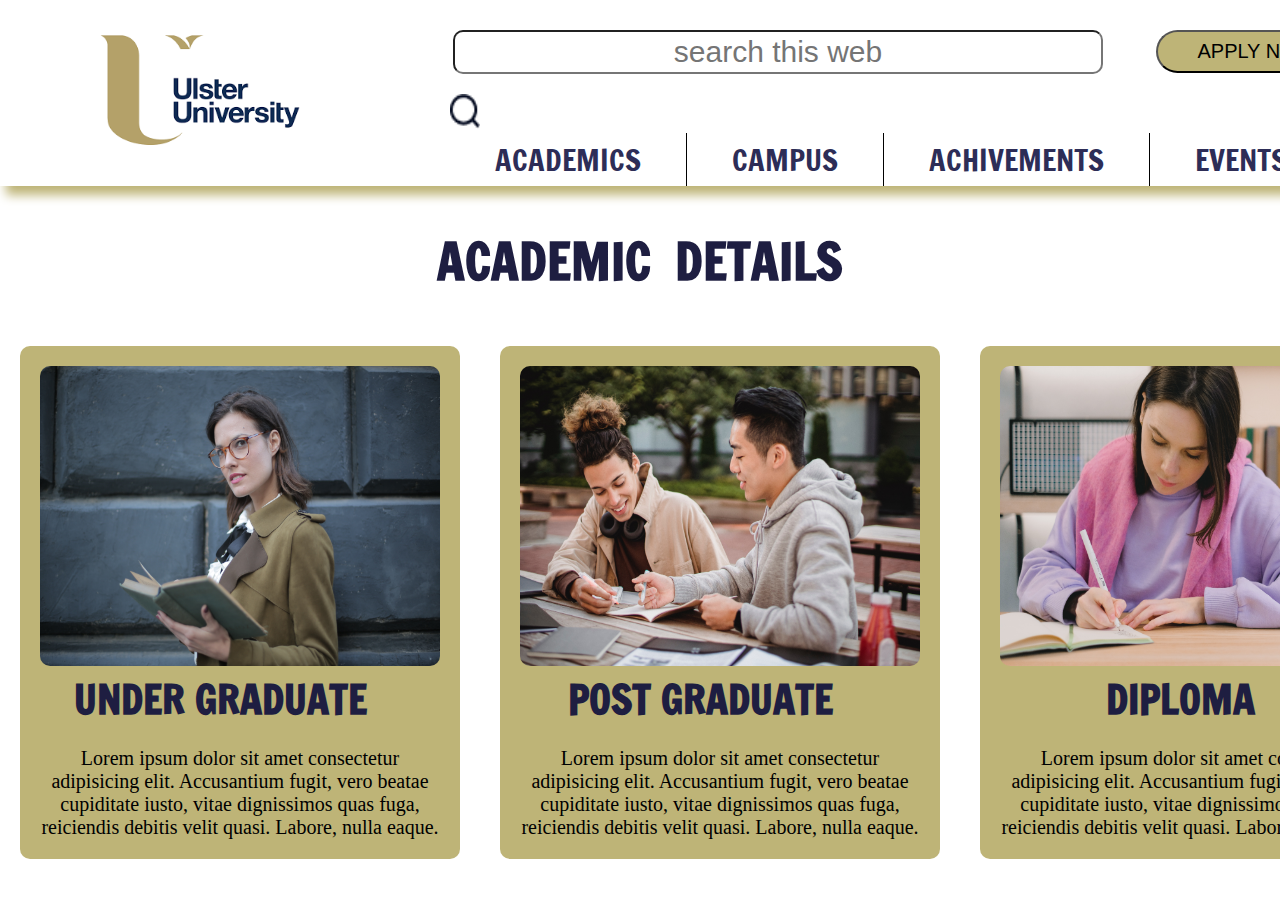
<file: academics.html>
<!DOCTYPE html>
<html lang="en">
<head>
    <meta charset="UTF-8">
    <meta http-equiv="X-UA-Compatible" content="IE=edge">
    <meta name="viewport" content="width=device-width, initial-scale=1.0">
    <link rel="preconnect" href="https://fonts.googleapis.com">
    <link rel="preconnect" href="https://fonts.gstatic.com" crossorigin>
     <link href="https://fonts.googleapis.com/css2?family=Francois+One&family=Squada+One&display=swap" rel="stylesheet">
    <title>ACADEMICS</title>
    <style>
        *{
    box-sizing: border-box;
    text-decoration: none;
    list-style: none;
    margin: 0px;
}
        .details{
            display:flex;
            justify-content: space-between;
        }
        .secpart1 h1{
            display: flex;
            justify-content: center;
            font-family: 'Francois One', sans-serif;
            margin: 30px;
            margin-top: 40px;
            font-size: 50px;
            color: rgb(30, 30, 65);
        }
        .insidesec1 img{
            height: 300px;
            width:400px;
            border-radius: 10px;
            margin:20px;
            margin-bottom: 0px;
        }
        .insidesec1 p{
            width:400px;
            text-align: center;
            font-size: 20px;
            margin:20px;
        }
        .insidesec1 h2{
            font-family: 'Francois One', sans-serif;
            color: rgb(30, 30, 65);
            width:400px;
            text-align: center;
            font-size: 40px;
        }
        .insidesec1{
            margin:20px;
            background-color:rgb(190, 180, 119);
            border-radius: 10px;
        }
        /* navigation bar */
.navbar{
    display:flex;
    box-shadow: 10px 5px 10px 4px rgb(190, 180, 119);
}
.navbar img{
    height: 150px;
    width: 200px;
    margin-top:15px;
    margin-left: 100px;
    margin-right: 150px;
}
.nav2{
    display:flex; 
    justify-content: center;
}

#section1{
    display:flex;
}
.navbar span{
    display: block;
}

#section1 li{
    padding:5px;
    margin:0px 40px;
    font-size: 30px;
}
#section1 li a{
    color: rgb(45, 45, 87);
    font-family: 'Francois One', sans-serif;
    font-size: 30px;
}

.bttn{
    margin:30px 3px;
    margin-left: 50px;
    margin-bottom:20px;
    padding: 8px;
    text-align: center;
    font-size: 20px;
    border-radius:40px;
    width: 200px;
    background-color: rgb(190, 180, 119);
    transition: all;
}
.search{
    margin:30px 3px;
    margin-bottom: 20px;
    padding: 3px;
    text-align: center;
    font-size: 30px;
    width: 650px;
    border-radius: 10px;
}
.nav2 img{
    margin: 0px;
    height: 35px;
    width: 30px;
}
.verticleline{
    border-left:thin solid #000000;
}
.bttn:hover{
    background-color:rgb(61, 61, 150);
    color: white;
    cursor: pointer;
    margin:25px 3px;
    margin-left: 50px;
    margin-bottom:20px;
    width: 205px;
}
.navbar img:hover{
    cursor: pointer;
}
#section1 li a:hover{
    cursor: pointer;
   text-decoration: underline;

}
/* section2*/
#section2{
    margin-top: 90px;
   display: flex;
   justify-content:space-between;
   align-items: center;
   background-color: rgb(30, 30, 65);
   height:450px;
}
#section2 img{
    margin: 50px;
    margin-top: 0px;
    margin-bottom: -20px;
    margin-right: 50px;
    height: 550px;
    width:800px;
    border: 4px solid rgb(255, 255, 255);
    box-shadow: 0px 0px 0px 8px rgb(10, 10, 10);
}
#section2 h1{
    margin-left: 150px;
    font-size: 100px;
    font-family: 'Francois One', sans-serif;
    color:white;
}
#section2 h2{
    margin-left: 100px;
    font-size: 60px;
    font-family: 'Montserrat', sans-serif;
    color:white;
    border: 7px solid rgb(190, 180, 119);
    border-top:none;
    border-left:none;
    border-right:none;
}


    </style>
</head>
<body>
    <header>
        <nav class="navbar">
            <a href="index.html"><img src="images/college_logo.png" alt="college logo"></a>
            <span>
            <div class="nav2">
                <div>
                    <input class="search" type="text" placeholder="search this web">
                    <img src="images/Group (3).png" alt="">
                </div>
                <div>
                    <button class="bttn">APPLY NOW</button>
                </div>
            </div>
            <div id="section1">
                <li><a href="academics.html">ACADEMICS</a></li>
                <div class="verticleline">
                <li><a href="campus.html">CAMPUS</a></li>
                </div>
                <div class="verticleline">
                <li><a href="achievements.html">ACHIVEMENTS</a></li>
                </div>
                <div class="verticleline">
                <li><a href="events.html">EVENTS</a></li>
                </div>
            </div>
           </span>
        </nav>
    </header>
    <div class="secpart1">
        <h1>ACADEMIC   &nbspDETAILS</h1>
        <div class="details">
        <div class="insidesec1" id="part1">
            <img src="images/pexels-andrea-piacquadio-3772712.jpg" alt="">
            <h2>UNDER GRADUATE</h2>
            <p>Lorem ipsum dolor sit amet consectetur adipisicing elit. Accusantium fugit, vero beatae cupiditate iusto, vitae dignissimos quas fuga, reiciendis debitis velit quasi. Labore, nulla eaque.</p>
        </div>
        <div class="insidesec1" id="part2">
            <img src="images/pexels-armin-rimoldi-5553938.jpg" alt="">
            <h2>POST GRADUATE</h2>
            <p>Lorem ipsum dolor sit amet consectetur adipisicing elit. Accusantium fugit, vero beatae cupiditate iusto, vitae dignissimos quas fuga, reiciendis debitis velit quasi. Labore, nulla eaque.</p>
        </div>
        <div class="insidesec1" id="part3">
            <img src="images/pexels-shvets-production-7516381.jpg" alt="">
            <h2>DIPLOMA</h2>
            <p>Lorem ipsum dolor sit amet consectetur adipisicing elit. Accusantium fugit, vero beatae cupiditate iusto, vitae dignissimos quas fuga, reiciendis debitis velit quasi. Labore, nulla eaque.</p>
        </div>
    </div>
    </div>
</body>
</html>
</file>
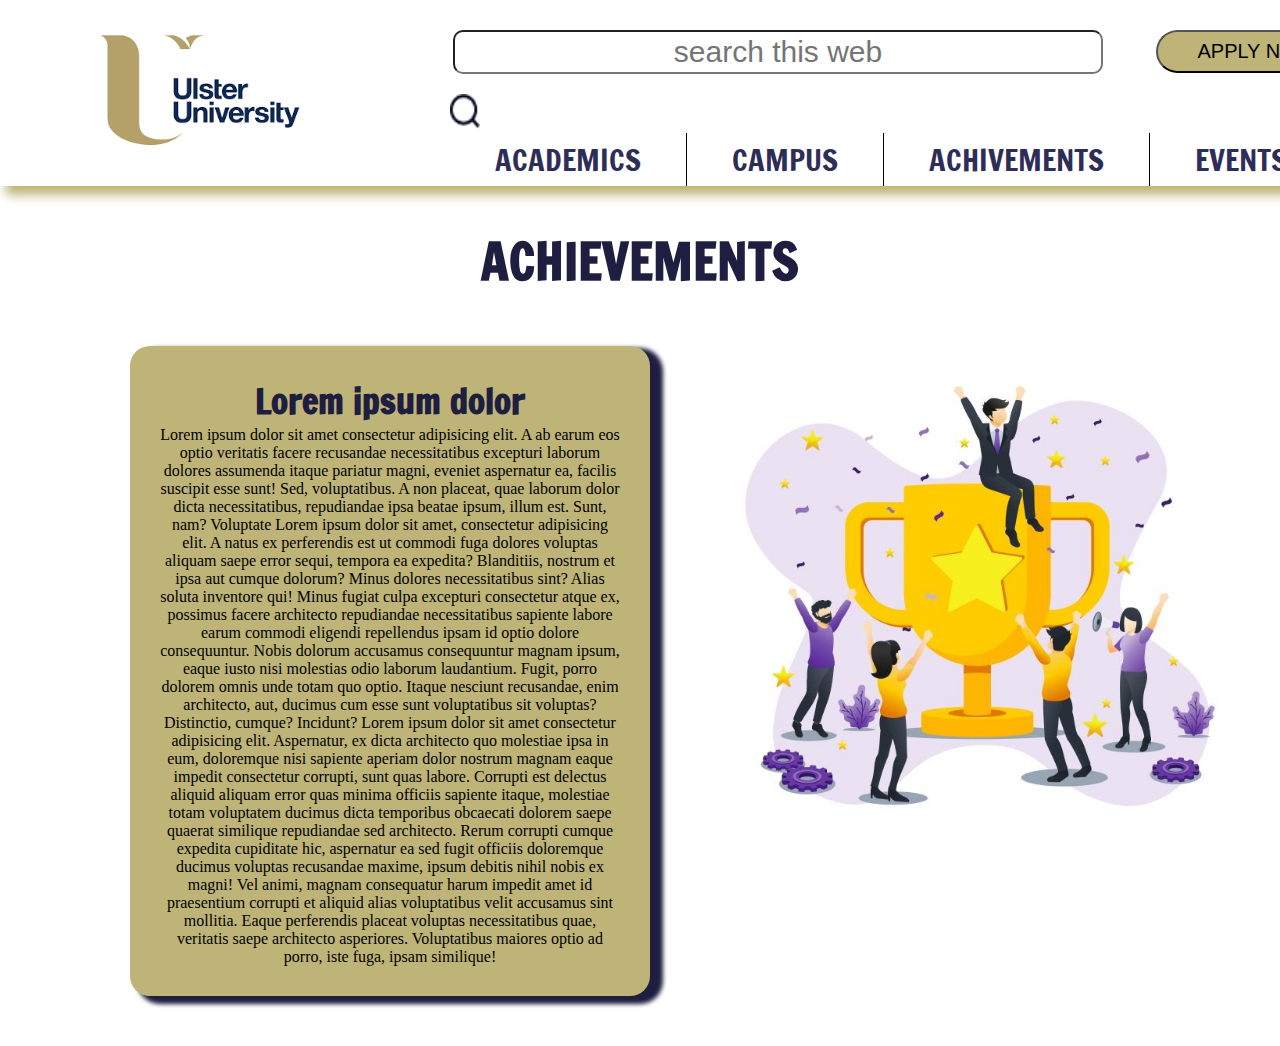
<file: achievements.html>
<!DOCTYPE html>
<html lang="en">
<head>
    <meta charset="UTF-8">
    <meta http-equiv="X-UA-Compatible" content="IE=edge">
    <meta name="viewport" content="width=device-width, initial-scale=1.0">
    <link rel="preconnect" href="https://fonts.googleapis.com">
    <link rel="preconnect" href="https://fonts.gstatic.com" crossorigin>
     <link href="https://fonts.googleapis.com/css2?family=Francois+One&family=Squada+One&display=swap" rel="stylesheet">
    <title>ACHIEVEMENTS</title>
    <style>
         *{
    box-sizing: border-box;
    text-decoration: none;
    list-style: none;
    margin: 0px;
}    /* navigation bar */
.navbar{
    display:flex;
    box-shadow: 10px 5px 10px 4px rgb(190, 180, 119);
}
.navbar img{
    height: 150px;
    width: 200px;
    margin-top:15px;
    margin-left: 100px;
    margin-right: 150px;
}
.nav2{
    display:flex; 
    justify-content: center;
}

#section1{
    display:flex;
}
.navbar span{
    display: block;
}

#section1 li{
    padding:5px;
    margin:0px 40px;
    font-size: 30px;
}
#section1 li a{
    color: rgb(45, 45, 87);
    font-family: 'Francois One', sans-serif;
    font-size: 30px;
}

.bttn{
    margin:30px 3px;
    margin-left: 50px;
    margin-bottom:20px;
    padding: 8px;
    text-align: center;
    font-size: 20px;
    border-radius:40px;
    width: 200px;
    background-color: rgb(190, 180, 119);
    transition: all;
}
.search{
    margin:30px 3px;
    margin-bottom: 20px;
    padding: 3px;
    text-align: center;
    font-size: 30px;
    width: 650px;
    border-radius: 10px;
}
.nav2 img{
    margin: 0px;
    height: 35px;
    width: 30px;
}
.verticleline{
    border-left:thin solid #000000;
}
.bttn:hover{
    background-color:rgb(61, 61, 150);
    color: white;
    cursor: pointer;
    margin:25px 3px;
    margin-left: 50px;
    margin-bottom:20px;
    width: 205px;
}
.navbar img:hover{
    cursor: pointer;
}
#section1 li a:hover{
    cursor: pointer;
   text-decoration: underline;

}
        .main h1{
            display: flex;
            justify-content: center;
            font-family: 'Francois One', sans-serif;
            margin: 30px;
            margin-top: 40px;
            font-size: 50px;
            color: rgb(30, 30, 65);
        }
        .insidemain h2{
            font-family: 'Francois One', sans-serif;
            font-size: 35px;
            color: rgb(30, 30, 65);
        }
        .insidemain{
            display: flex;
            margin: 50px;
            border-radius: 10px;
        }
        .parahead{
            text-align: center;
            margin: 0px 80px;
            background-color: rgb(190, 180, 119);
            padding: 30px;
            border-radius: 20px;
            box-shadow: 10px 5px 4px 3px rgb(30, 30, 65);
        }
        .insidemain img{
            height: 500px;;
        }
    </style>
</head>
<body>
    <header>
        <nav class="navbar">
            <a href="index.html"><img src="images/college_logo.png" alt="college logo"></a>
            <span>
            <div class="nav2">
                <div>
                    <input class="search" type="text" placeholder="search this web">
                    <img src="images/Group (3).png" alt="">
                </div>
                <div>
                    <button class="bttn">APPLY NOW</button>
                </div>
            </div>
            <div id="section1">
                <li><a href="academics.html">ACADEMICS</a></li>
                <div class="verticleline">
                <li><a href="campus.html">CAMPUS</a></li>
                </div>
                <div class="verticleline">
                <li><a href="achievements.html">ACHIVEMENTS</a></li>
                </div>
                <div class="verticleline">
                <li><a href="events.html">EVENTS</a></li>
                </div>
            </div>
           </span>
        </nav>
    </header>
    <div class="main">
        <h1>ACHIEVEMENTS</h1>
        <div class="insidemain">
            <div class="parahead">
                <h2>Lorem ipsum dolor</h2>
                <p>
                    Lorem ipsum dolor sit amet consectetur adipisicing elit. A ab earum eos optio veritatis facere recusandae necessitatibus excepturi laborum dolores assumenda itaque pariatur magni, eveniet aspernatur ea, facilis suscipit esse sunt! Sed, voluptatibus. A non placeat, quae laborum dolor dicta necessitatibus, repudiandae ipsa beatae ipsum, illum est. Sunt, nam? Voluptate Lorem ipsum dolor sit amet, consectetur adipisicing elit. A natus ex perferendis est ut commodi fuga dolores voluptas aliquam saepe error sequi, tempora ea expedita? Blanditiis, nostrum et ipsa aut cumque dolorum? Minus dolores necessitatibus sint? Alias soluta inventore qui! Minus fugiat culpa excepturi consectetur atque ex, possimus facere architecto repudiandae necessitatibus sapiente labore earum commodi eligendi repellendus ipsam id optio dolore consequuntur. Nobis dolorum accusamus consequuntur magnam ipsum, eaque iusto nisi molestias odio laborum laudantium. Fugit, porro dolorem omnis unde totam quo optio. Itaque nesciunt recusandae, enim architecto, aut, ducimus cum esse sunt voluptatibus sit voluptas? Distinctio, cumque? Incidunt?
                    Lorem ipsum dolor sit amet consectetur adipisicing elit. Aspernatur, ex dicta architecto quo molestiae ipsa in eum, doloremque nisi sapiente aperiam dolor nostrum magnam eaque impedit consectetur corrupti, sunt quas labore. Corrupti est delectus aliquid aliquam error quas minima officiis sapiente itaque, molestiae totam voluptatem ducimus dicta temporibus obcaecati dolorem saepe quaerat similique repudiandae sed architecto. Rerum corrupti cumque expedita cupiditate hic, aspernatur ea sed fugit officiis doloremque ducimus voluptas recusandae maxime, ipsum debitis nihil nobis ex magni! Vel animi, magnam consequatur harum impedit amet id praesentium corrupti et aliquid alias voluptatibus velit accusamus sint mollitia. Eaque perferendis placeat voluptas necessitatibus quae, veritatis saepe architecto asperiores. Voluptatibus maiores optio ad porro, iste fuga, ipsam similique!
                </p>
            </div>
            <div>
                <img src="images/achievement.jpg" alt="">
            </div>
        </div>
    </div>

</body>
</html>
</file>
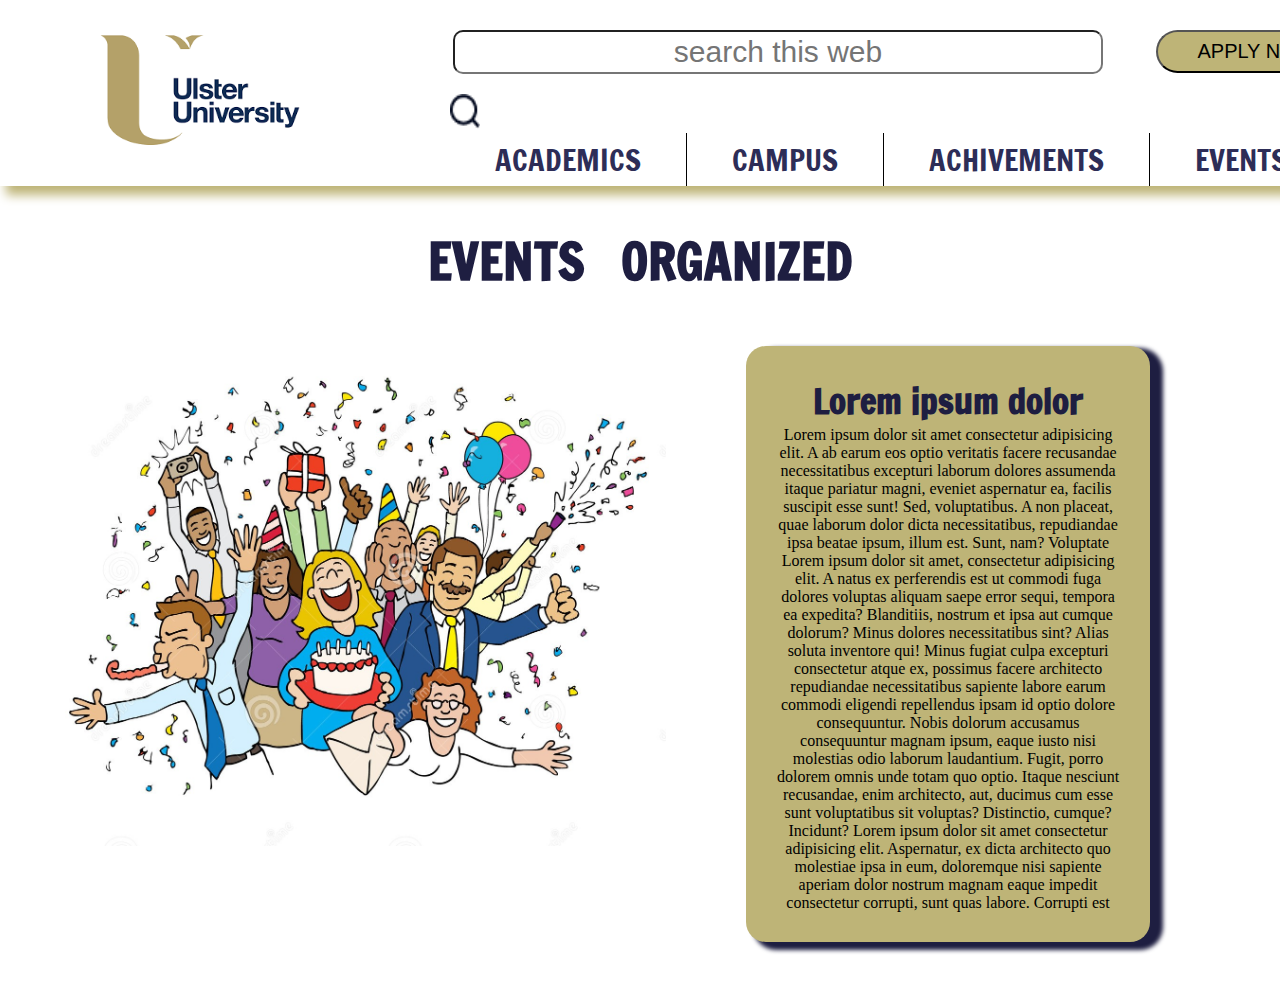
<file: events.html>
<!DOCTYPE html>
<html lang="en">
<head>
    <meta charset="UTF-8">
    <meta http-equiv="X-UA-Compatible" content="IE=edge">
    <meta name="viewport" content="width=device-width, initial-scale=1.0">
    <link rel="preconnect" href="https://fonts.googleapis.com">
    <link rel="preconnect" href="https://fonts.gstatic.com" crossorigin>
     <link href="https://fonts.googleapis.com/css2?family=Francois+One&family=Squada+One&display=swap" rel="stylesheet">
    <title>EVENTS</title>
    <style>
          *{
    box-sizing: border-box;
    text-decoration: none;
    list-style: none;
    margin: 0px;
}    /* navigation bar */
.navbar{
    display:flex;
    box-shadow: 10px 5px 10px 4px rgb(190, 180, 119);
}
.navbar img{
    height: 150px;
    width: 200px;
    margin-top:15px;
    margin-left: 100px;
    margin-right: 150px;
}
.nav2{
    display:flex; 
    justify-content: center;
}

#section1{
    display:flex;
}
.navbar span{
    display: block;
}

#section1 li{
    padding:5px;
    margin:0px 40px;
    font-size: 30px;
}
#section1 li a{
    color: rgb(45, 45, 87);
    font-family: 'Francois One', sans-serif;
    font-size: 30px;
}

.bttn{
    margin:30px 3px;
    margin-left: 50px;
    margin-bottom:20px;
    padding: 8px;
    text-align: center;
    font-size: 20px;
    border-radius:40px;
    width: 200px;
    background-color: rgb(190, 180, 119);
    transition: all;
}
.search{
    margin:30px 3px;
    margin-bottom: 20px;
    padding: 3px;
    text-align: center;
    font-size: 30px;
    width: 650px;
    border-radius: 10px;
}
.nav2 img{
    margin: 0px;
    height: 35px;
    width: 30px;
}
.verticleline{
    border-left:thin solid #000000;
}
.bttn:hover{
    background-color:rgb(61, 61, 150);
    color: white;
    cursor: pointer;
    margin:25px 3px;
    margin-left: 50px;
    margin-bottom:20px;
    width: 205px;
}
.navbar img:hover{
    cursor: pointer;
}
#section1 li a:hover{
    cursor: pointer;
   text-decoration: underline;

}
        .main h1{
            display: flex;
            justify-content: center;
            font-family: 'Francois One', sans-serif;
            margin: 30px;
            margin-top: 40px;
            font-size: 50px;
            color: rgb(30, 30, 65);
        }
        .insidemain h2{
            font-family: 'Francois One', sans-serif;
            font-size: 35px;
            color: rgb(30, 30, 65);
        }
        .insidemain{
            display: flex;
            margin: 50px;
            border-radius: 10px;
        }
        .parahead{
            text-align: center;
            margin: 0px 80px;
            background-color: rgb(190, 180, 119);
            padding: 30px;
            border-radius: 20px;
            box-shadow: 10px 5px 4px 3px rgb(30, 30, 65);
        }
        .insidemain img{
            height: 500px;
        }
    </style>
</head>
<body>
    <header>
        <nav class="navbar">
            <a href="index.html"><img src="images/college_logo.png" alt="college logo"></a>
            <span>
            <div class="nav2">
                <div>
                    <input class="search" type="text" placeholder="search this web">
                    <img src="images/Group (3).png" alt="">
                </div>
                <div>
                    <button class="bttn">APPLY NOW</button>
                </div>
            </div>
            <div id="section1">
                <li><a href="academics.html">ACADEMICS</a></li>
                <div class="verticleline">
                <li><a href="campus.html">CAMPUS</a></li>
                </div>
                <div class="verticleline">
                <li><a href="achievements.html">ACHIVEMENTS</a></li>
                </div>
                <div class="verticleline">
                <li><a href="events.html">EVENTS</a></li>
                </div>
            </div>
           </span>
        </nav>
    </header>
    <div class="main">
        <h1>EVENTS &nbsp ORGANIZED</h1>
        <div class="insidemain">
            <div>
                <img src="images/events.jpg" alt="">
            </div>
            <div class="parahead">
                <h2>Lorem ipsum dolor</h2>
                <p>
                    Lorem ipsum dolor sit amet consectetur adipisicing elit. A ab earum eos optio veritatis facere recusandae necessitatibus excepturi laborum dolores assumenda itaque pariatur magni, eveniet aspernatur ea, facilis suscipit esse sunt! Sed, voluptatibus. A non placeat, quae laborum dolor dicta necessitatibus, repudiandae ipsa beatae ipsum, illum est. Sunt, nam? Voluptate Lorem ipsum dolor sit amet, consectetur adipisicing elit. A natus ex perferendis est ut commodi fuga dolores voluptas aliquam saepe error sequi, tempora ea expedita? Blanditiis, nostrum et ipsa aut cumque dolorum? Minus dolores necessitatibus sint? Alias soluta inventore qui! Minus fugiat culpa excepturi consectetur atque ex, possimus facere architecto repudiandae necessitatibus sapiente labore earum commodi eligendi repellendus ipsam id optio dolore consequuntur. Nobis dolorum accusamus consequuntur magnam ipsum, eaque iusto nisi molestias odio laborum laudantium. Fugit, porro dolorem omnis unde totam quo optio. Itaque nesciunt recusandae, enim architecto, aut, ducimus cum esse sunt voluptatibus sit voluptas? Distinctio, cumque? Incidunt?
                    Lorem ipsum dolor sit amet consectetur adipisicing elit. Aspernatur, ex dicta architecto quo molestiae ipsa in eum, doloremque nisi sapiente aperiam dolor nostrum magnam eaque impedit consectetur corrupti, sunt quas labore. Corrupti est 
                </p>
            </div>
        </div>
    </div>

</body>
</html>
</file>
